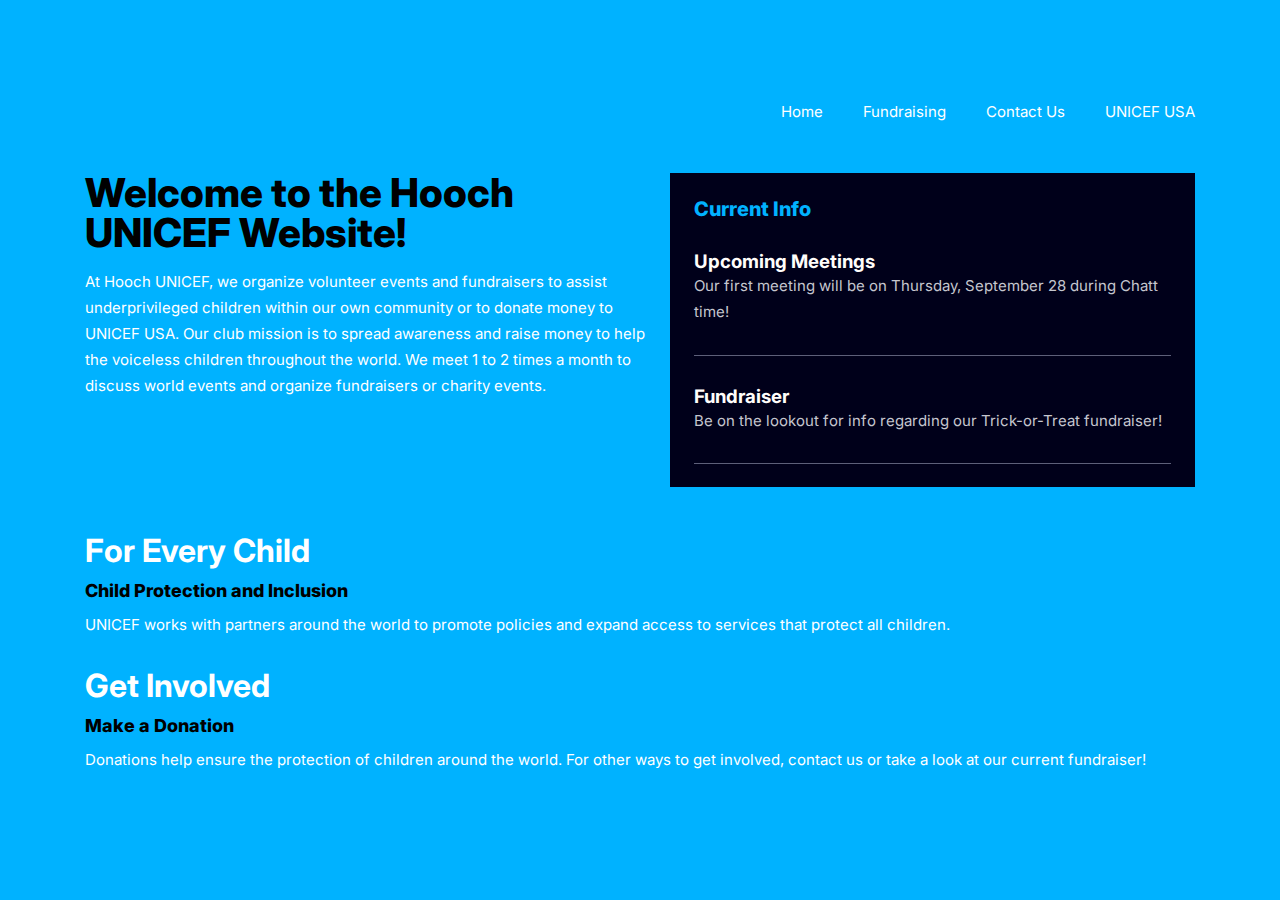
<file: index.html>
<!DOCTYPE html>
<html lang="en">
  <head>
    <meta charset="UTF-8" />
    <meta name="viewport" content="width=device-width, initial-scale=1.0" />
    <!-- displays site properly based on user's device -->
    <link
      rel="icon"
      type="image/png"
      sizes="32x32"
      href="https://www.un.org/youthenvoy/wp-content/uploads/2014/09/unicef_twitter1.png"
    />
    <link rel="stylesheet" href="./style.css" />
    <title>UNICEF | Chattahoochee High School</title>
  </head>
  <body>
    <main>
      <nav>
        <div class="navbar">
          <span class="menu-btn"></span>
        </div>
        <div class="nav-list">
          <span class="menu-btn"></span>
          <ul>
            <li><a href="./index.html">Home</a></li>
            <li><a href="./fundraising.html">Fundraising</a></li>
            <li><a href="./contact us.html">Contact Us</a></li>
            <li><a href="https://www.unicef.org/">UNICEF USA</a></li>
          </ul>
        </div>
      </nav>

      <header>
        <div class="hero"></div>
        <section>
          <h1>Welcome to the Hooch UNICEF Website!</h1>
          <div>
            <p>
            At Hooch UNICEF, we organize volunteer events  and fundraisers to assist underprivileged children within our own community or to donate money to UNICEF USA. Our club mission is to spread awareness and raise money to help the voiceless children throughout the world. We meet 1 to 2 times a month to discuss world events and organize fundraisers or charity events.
            </p>
          </div>
        </section>
      </header>

      <section class="new">
        <h2>Current Info</h2>
        <article>
          <h3>
              Upcoming Meetings
          </h3>
          <p>Our first meeting will be on Thursday, September 28 during Chatt time!</p>
        </article>
        <hr />
        <article>
          <h3>
            <a href="#">Fundraiser</a>
          </h3>
          <p>
            Be on the lookout for info regarding our Trick-or-Treat fundraiser!
          </p>
        </article>
        <hr />
      </section>
      <div class="top">
        <article>
          <div>
            <h3>For Every Child</h3>
            <h4>
              <a href="https://www.unicef.org/what-we-do">Child Protection and Inclusion</a>
            </h4>
            <p>UNICEF works with partners around the world to promote policies and expand access to services that protect all children.</p>
          </div>
        </article>
        <article>
          <div>
            <h3>Get Involved</h3>
            <h4>
              <a href="https://www.unicefusa.org/?form=donate">Make a Donation</a>
            </h4>
            <p>Donations help ensure the protection of children around the world. For other ways to get involved, contact us or take a look at our current fundraiser!</p>
          </div>
        </article>
      </div>
    </main>
    <script src="index.js"></script>
  </body>
</html>
</file>
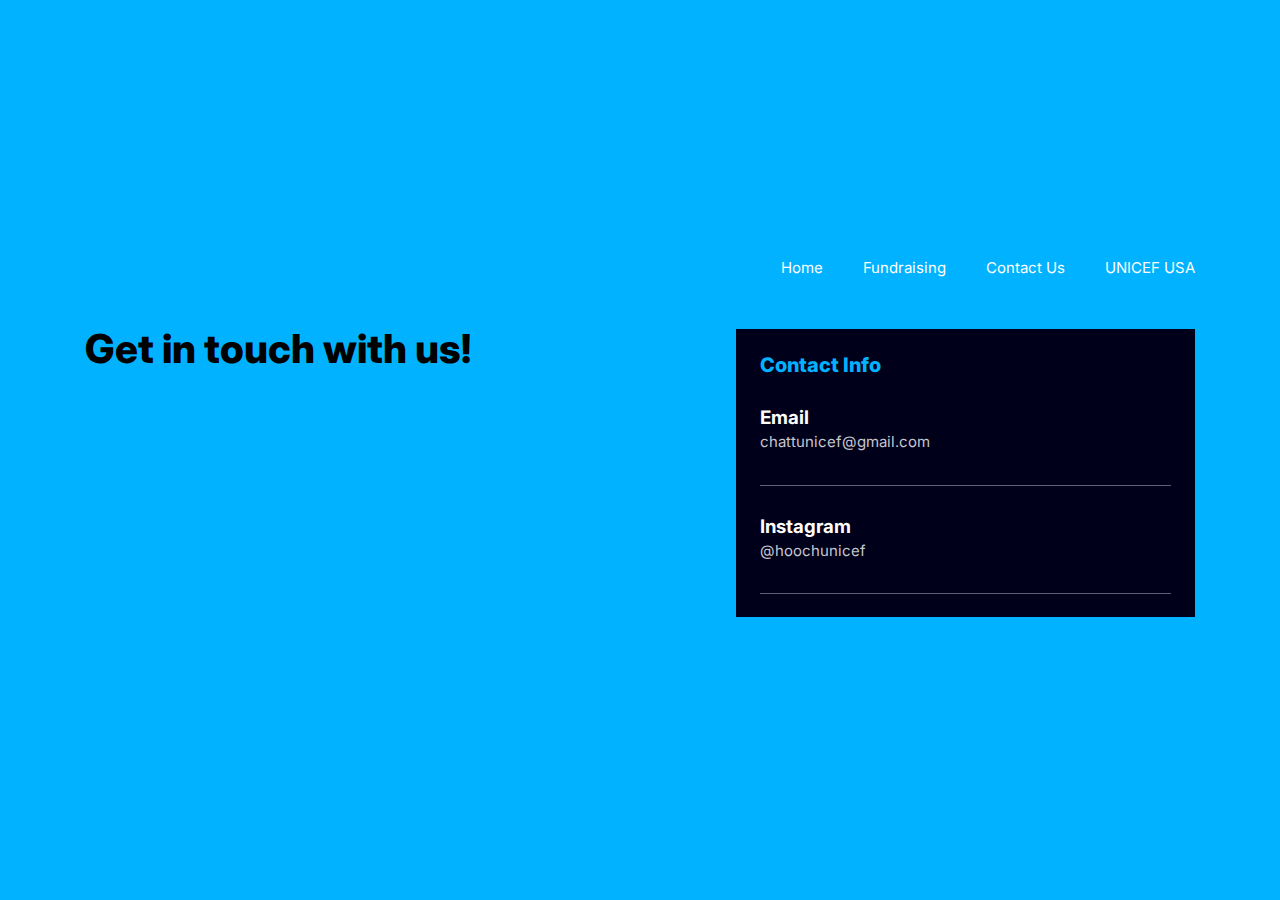
<file: contact us.html>
<!DOCTYPE html>
<html lang="en">
  <head>
    <meta charset="UTF-8" />
    <meta name="viewport" content="width=device-width, initial-scale=1.0" />
    <!-- displays site properly based on user's device -->

    <link rel="stylesheet" href="./style.css" />
    <title>UNICEF | Chattahoochee High School</title>
  </head>
  <body>
    <main>
      <nav>
        <div class="navbar">
          <span class="menu-btn"></span>
        </div>
        <div class="nav-list">
          <span class="menu-btn"></span>
          <ul>
            <li><a href="./index.html">Home</a></li>
            <li><a href="./fundraising.html">Fundraising</a></li>
            <li><a href="./contact us.html">Contact Us</a></li>
            <li><a href="https://www.unicef.org/">UNICEF USA</a></li>
          </ul>
        </div>
      </nav>

      <header>
        <div class="hero"></div>
        <section>
          <h1>Get in touch with us!</h1>
          <div>
          </div>
        </section>
      </header>

      <section class="new">
        <h2>Contact Info</h2>
        <article>
          <h3>Email
          </h3>
          <p>chattunicef@gmail.com</p>
        </article>
        <hr />
        <article>
          <h3>
            <a href="#">Instagram</a>
          </h3>
          <p>
            @hoochunicef
          </p>
        </article>
        <hr />
      </section>
    </main>
    <script src="index.js"></script>
  </body>
</html>
</file>
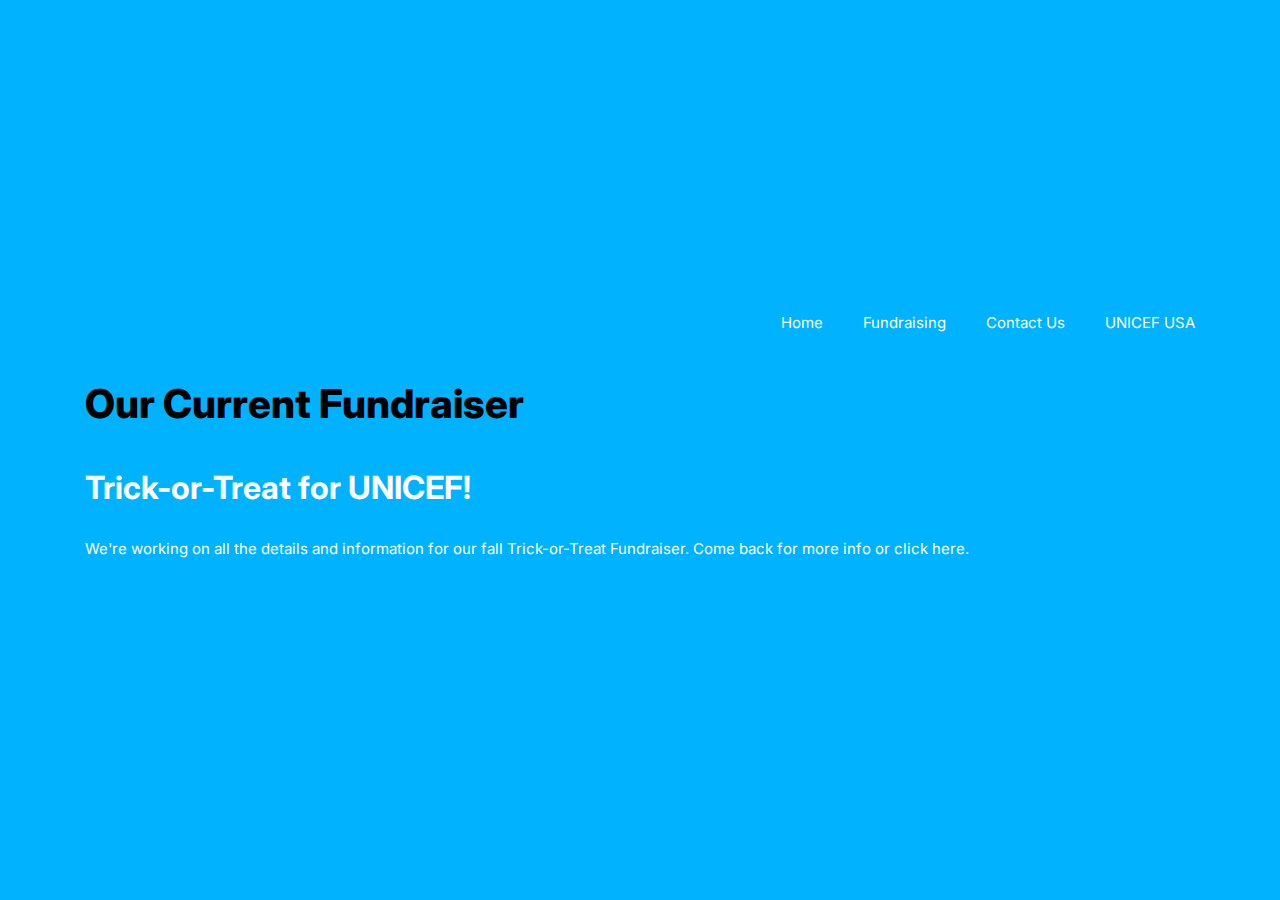
<file: fundraising.html>
<!DOCTYPE html>
<html lang="en">
  <head>
    <meta charset="UTF-8" />
    <meta name="viewport" content="width=device-width, initial-scale=1.0" />
    <!-- displays site properly based on user's device -->

    <link rel="stylesheet" href="./style.css" />
    <title>UNICEF | Chattahoochee High School</title>
  </head>
  <body>
    <main>
      <nav>
        <div class="navbar">
          <span class="menu-btn"></span>
        </div>
        <div class="nav-list">
          <span class="menu-btn"></span>
          <ul>
            <li><a href="./index.html">Home</a></li>
            <li><a href="#">Fundraising</a></li>
            <li><a href="./contact us.html">Contact Us</a></li>
            <li><a href="https://www.unicef.org/">UNICEF USA</a></li>
          </ul>
        </div>
      </nav>

      <header>
        <div class="hero"></div>
        <section>
          <h1>Our Current Fundraiser</h1>
          <div>
          </div>
        </section>
      </header>
      
      <div class="top">
          <h3>Trick-or-Treat for UNICEF!</h3>
          <p>We're working on all the details and information for our fall Trick-or-Treat Fundraiser. Come back for more info or
            <a href="https://join.unicefusa.org/trick-or-treat"> click here. </a>
          </p>
      </div>
    </main>
    <script src="index.js"></script>
  </body>
</html>
</file>
<file: style.css>
@import url("https://fonts.googleapis.com/css2?family=Inter:wght@400;700;800&display=swap");

:root {
  --primary-orange: hsl(35, 77%, 62%);
  --primary-red: hsl(5, 85%, 63%);
  --off-white: hsl(36, 100%, 99%);
  --grayish-blue: hsl(233, 8%, 79%);
  --dark-grayish-blue: hsl(236, 13%, 42%);
  --dark-blue: hsl(240, 100%, 5%);
}

* {
  margin: 0;
  padding: 0;
  box-sizing: border-box;
}

body {
  min-height: 100vh;
  font-family: "Inter", sans-serif;
  display: flex;
  align-items: center;
  background-color: hsla(198, 100%, 50%, 1);
}

main {
  width: 90%;
  margin: 0 auto;
  max-width: 1110px;
  position: inherit;
}

nav {
  padding-top: 1.25rem;
  display: flex;
  flex-direction: column;
  /* position: relative; */
}

ul {
  list-style: none;
}


a {
  text-decoration: none;
  color: inherit;
}

nav img {
  height: 28px;
}

.nav-list {
  align-self: flex-end;
  width: 100%;
  height: 100vh;
  top: 0px;
  position: absolute;
  right: -1px;
  display: none;
  flex-direction: column;
  left: 0;
}

.nav-list ul {
  display: flex;
  flex-direction: column;
  gap: 1.5rem;
  font-weight: 400;
  font-size: 18px;
  line-height: 24px;
  background-color: hsla(198, 100%, 50%, 1);
  padding: 4rem 1rem;
  align-self: flex-end;
  width: 70%;
  height: 100%;
}

.nav-list li {
  color: white;
}

.nav-list li:hover {
  color: hsla(233, 100%, 22%, 1);
  transition: 0.5s all ease-in;
}

.nav-list .menu-btn {
  align-self: flex-end;
  background-color: white;
  width: 70%;
  display: flex;
  justify-content: flex-end;
  padding: 1.5rem 0.5rem 0 0;
  margin-bottom: -1px;
}

.show-menu .nav-list {
  display: flex;
  background: hsla(240, 100%, 5%, 0.5);
  mix-blend-mode: normal;
}

.show-menu .menu-btn::after {
  content: url(./assets/images/icon-menu-close.svg);
}

.navbar {
  display: flex;
  justify-content: space-between;
}

.menu-btn::after {
  content: url(./assets/images/icon-menu.svg);
  transition: 0.2s all ease;
}

header {
  padding: 2.5rem 0 0.125rem 0;
}

header h1 {
  font-weight: 800;
  font-size: 40px;
  line-height: 40px;
}

header p {
  font-style: normal;
  font-weight: 400;
  font-size: 15px;
  line-height: 26px;
  color: white;
  margin: 1rem 0 1.5rem 0;
}

header a {
  text-transform: uppercase;
  color: var(--off-white);
  background-color: var(--primary-red);
  padding: 1rem 2rem;
  font-weight: 700;
  font-size: 14px;
  line-height: 24px;
  letter-spacing: 4.375px;
}

header a:hover {
  background-color: var(--dark-blue);
  transition: 0.5s all ease-in;
}

.new {
  background-color: var(--dark-blue);
  padding: 1.5rem;
  margin: 10rem 0;
}

.new h2 {
  color: hsla(198, 100%, 50%, 1);
  font-weight: 800;
  font-size: 20px;
  line-height: 24px;
}

.new article {
  margin: 1.85rem 0;
}

.new h3 {
  color: var(--off-white);
}

.new h3:hover {
  color: hsla(233, 100%, 22%, 1);
  transition: 0.5s all ease;
}

.new p {
  font-weight: 400;
  font-size: 15px;
  line-height: 26px;
  color: var(--grayish-blue);
}

.new hr {
  border: none;
  height: 0.125px;
  background-color: var(--dark-grayish-blue);
}

.top {
  display: grid;
  gap: 2rem;
  padding-bottom: 3rem;
}

.top article {
  display: flex;
  gap: 1.5rem;
}

.top img {
  width: 100px;
}

.top div {
  display: grid;
}

.top h3 {
  color: white;
  font-weight: 700;
  font-size: 32px;
  line-height: 32px;
}

.top h4 {
  font-weight: 800;
  font-size: 18px;
  line-height: 24px;
  margin: 12px 0 9px 0;
}

.top h4:hover {
  color: hsla(233, 100%, 22%, 1);
  transition: 0.5s all ease-in;
}

.top p {
  font-weight: 400;
  font-size: 15px;
  line-height: 26px;
  color: white;
}

@media (min-width: 768px) {
  main {
    display: grid;
    grid-template-areas: "nav nav" "header new" "top top";
    column-gap: 1.5rem;
    row-gap: 3rem;
  }

  nav {
    grid-area: nav;
    flex-direction: row;
    justify-content: space-between;
  }

  .menu-btn {
    display: none;
  }

  .nav-list {
    position: static;
    height: auto;
    width: auto;
    display: flex;
  }

  .nav-list ul {
    flex-direction: row;
    gap: 40px;
    font-size: 15px;
    line-height: 26px;
    padding: 0;
    width: auto;
  }

  .nav-list .menu-btn {
    display: none;
  }

  header {
    grid-area: header;
    padding: 0;
  }

  header section {
    margin-bottom: 0;
  }

  .new {
    grid-area: new;
    margin: 0;
  }

  .top {
    grid-area: top;
  }
}


@media (min-width: 12000px) {
  .top {
    grid-template-columns: repeat(2, 1fr);
  }
}

@media (width: 3000px) {
  main {
    grid-template-columns: 1fr 350px;
  }

  nav {
    flex-direction: row;
    justify-content: space-between;
  }

  header section {
    display: grid;
    grid-template-columns: repeat(2, 350px);
  }

  header h1 {
    font-size: 56px;
    line-height: 56px;
  }

  header p {
    margin-top: 0;
  }
</file>
